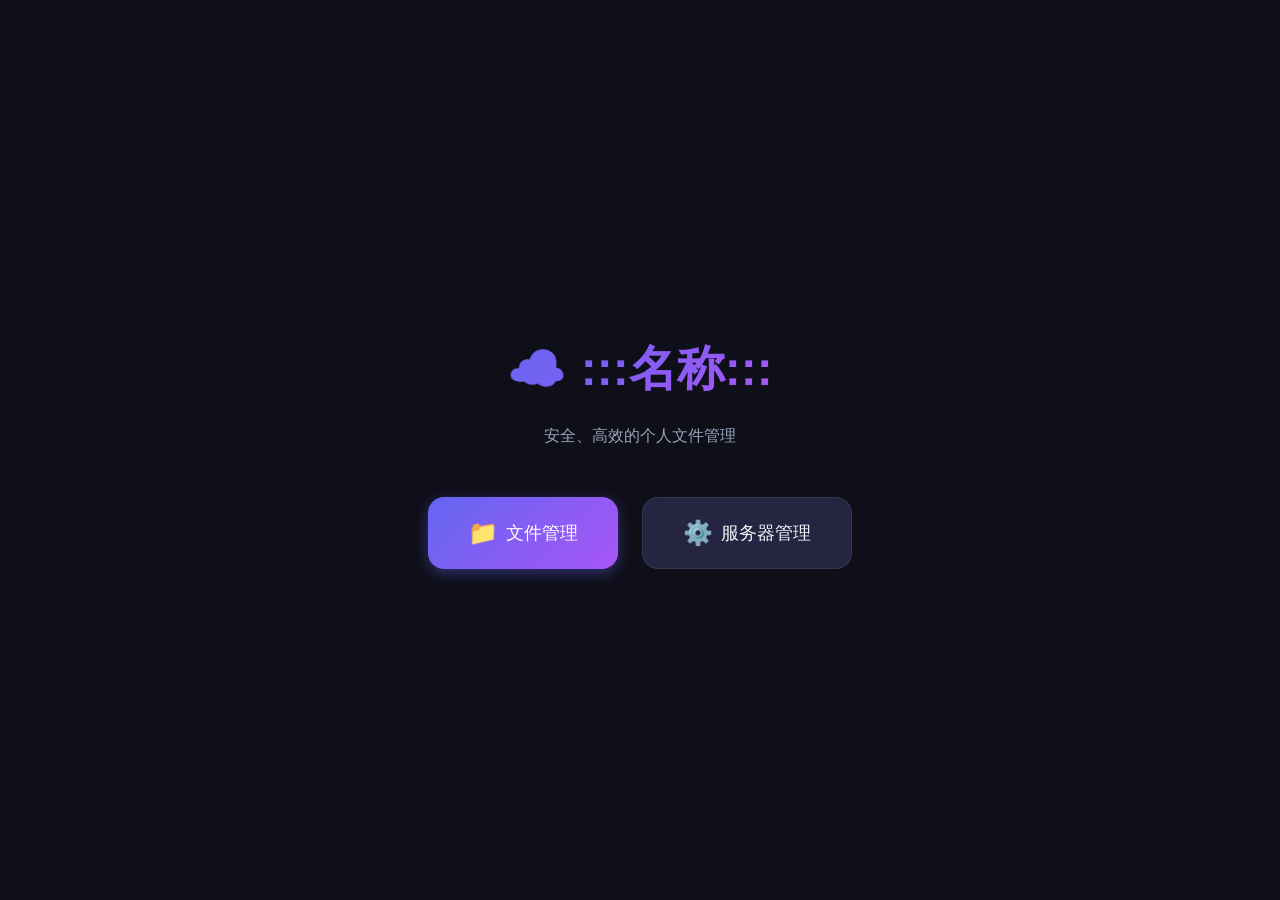
<file: 静态/index.html>
<!DOCTYPE html>
<html lang="zh-CN">
<head>
    <meta charset="UTF-8">
    <meta name="viewport" content="width=device-width, initial-scale=1.0">
    <title>:::名称:::</title>
    <style>
        :root {
            --bg-primary: #0f0f1a;
            --bg-secondary: #1a1a2e;
            --bg-tertiary: #252542;
            --accent-primary: #6366f1;
            --accent-secondary: #818cf8;
            --accent-gradient: linear-gradient(135deg, #6366f1 0%, #a855f7 100%);
            --text-primary: #f1f5f9;
            --text-secondary: #94a3b8;
            --text-muted: #64748b;
            --border-color: rgba(255, 255, 255, 0.08);
            --shadow-lg: 0 25px 50px -12px rgba(0, 0, 0, 0.5);
            --radius-sm: 8px;
            --radius-md: 12px;
            --radius-lg: 16px;
        }

        * {
            margin: 0;
            padding: 0;
            box-sizing: border-box;
        }

        body {
            font-family: 'Inter', sans-serif;
            background: var(--bg-primary);
            color: var(--text-primary);
            min-height: 100vh;
            line-height: 1.6;
        }

        .btn {
            display: inline-flex;
            align-items: center;
            gap: 8px;
            padding: 10px 20px;
            border: none;
            border-radius: var(--radius-md);
            font-size: 14px;
            font-weight: 500;
            cursor: pointer;
            transition: all 0.2s ease;
            text-decoration: none;
        }

        .btn-primary {
            background: var(--accent-gradient);
            color: white;
            box-shadow: 0 4px 14px rgba(99, 102, 241, 0.4);
        }

        .btn-primary:hover {
            transform: translateY(-2px);
            box-shadow: 0 6px 20px rgba(99, 102, 241, 0.5);
        }

        .btn-secondary {
            background: var(--bg-tertiary);
            color: var(--text-primary);
            border: 1px solid var(--border-color);
        }

        .btn-secondary:hover {
            background: rgba(255, 255, 255, 0.1);
        }

        .icon {
            font-size: 16px;
        }

        .landing {
            display: flex;
            flex-direction: column;
            align-items: center;
            justify-content: center;
            min-height: 100vh;
            padding: 24px;
            text-align: center;
        }

        .logo {
            font-size: 48px;
            font-weight: 700;
            background: var(--accent-gradient);
            -webkit-background-clip: text;
            -webkit-text-fill-color: transparent;
            background-clip: text;
            margin-bottom: 16px;
        }

        .subtitle {
            color: var(--text-secondary);
            font-size: 16px;
            margin-bottom: 48px;
        }

        .landing-actions {
            display: flex;
            gap: 24px;
            flex-wrap: wrap;
            justify-content: center;
        }

        .landing-actions .btn {
            padding: 16px 40px;
            font-size: 18px;
            border-radius: var(--radius-lg);
        }

        .landing-actions .btn .icon {
            font-size: 24px;
        }

        @media (max-width: 768px) {
            .landing-actions {
                flex-direction: column;
                align-items: center;
            }
        }
    </style>
</head>
<body>
    <div class="landing">
        <div class="logo">☁️ :::名称:::</div>
        <p class="subtitle">安全、高效的个人文件管理</p>
        <div class="landing-actions">
            <a href="file_manager" class="btn btn-primary">
                <span class="icon">📁</span> 文件管理
            </a>
            <a href="manage" class="btn btn-secondary">
                <span class="icon">⚙️</span> 服务器管理
            </a>
        </div>
    </div>
</body>
</html>
</file>
